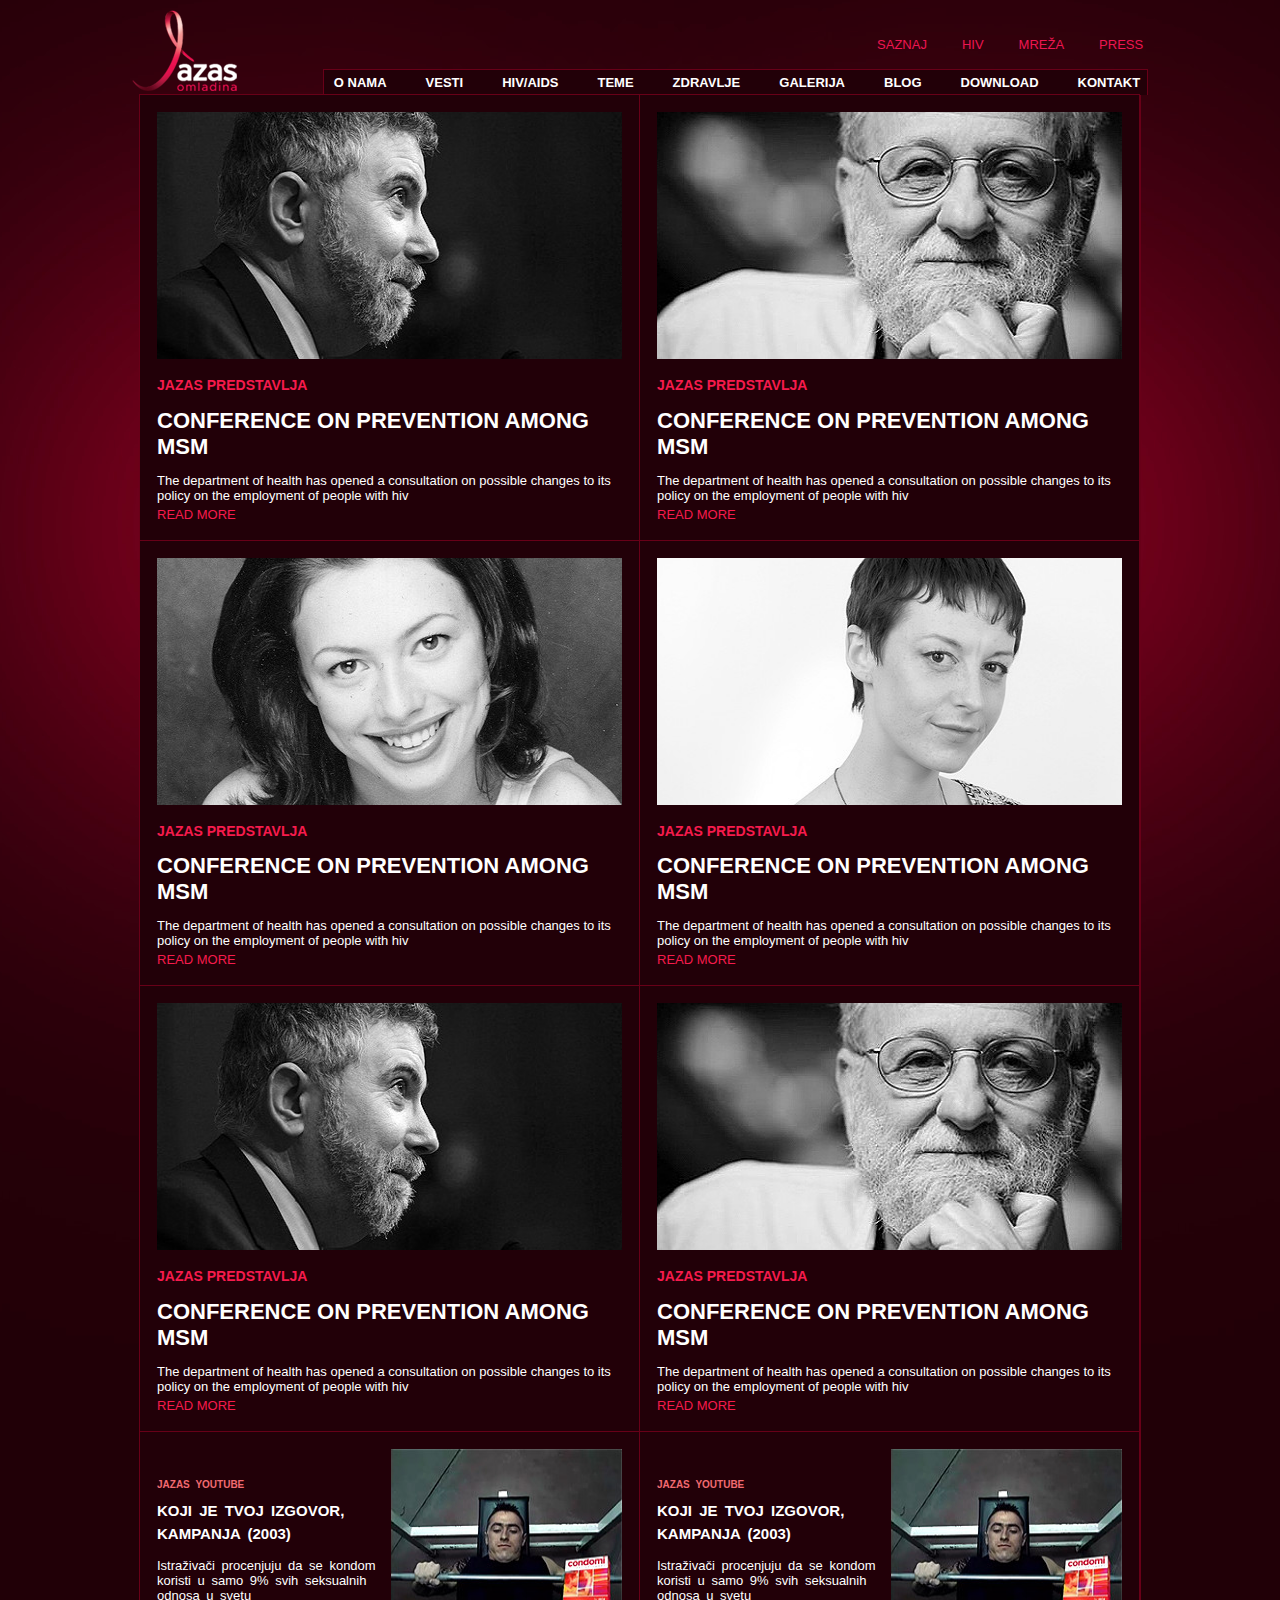
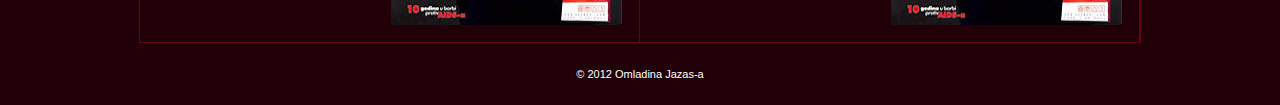
<file: _layouts/default.html>
<!DOCTYPE html>
<html>
    <head>
        <meta charset="utf-8">
        <meta http-equiv="X-UA-Compatible" content="IE=edge,chrome=1">
        <title>{{ page.title }}</title>
        <meta name="viewport" content="width=device-width">
        
<!--
        <link rel="stylesheet" type="text/css" href="../assets/css/fonts.css" />
        <link rel="stylesheet" type="text/css" href="../assets/css/fonts.min.css" />
-->
        <link rel="stylesheet" href="/assets/css/main.css">
        <script  src="../assets/js/jquery-3.1.1.min.js"></script>

    </head>
    <body>

      <div class="home-wrap">
       <!--Mobile navigation markup start-->
        <div class="mobile-nav">
          <ul>
            <li><a href="#saznaj">Saznaj</a></li>
            <li><a href="#hiv">hiv</a></li>
            <li><a href="#mreža">mreža </a></li>
            <li><a href="#press">press</a></li>
          </ul>
          <ul>
            <li><a href="#o nama">o nama</a></li>
            <li><a href="#vesti">vesti</a></li>
            <li><a href="#hiv/aids">hiv/aids </a></li>
            <li><a href="#teme">teme</a></li>
            <li><a href="#zdravlje">zdravlje</a></li>
            <li><a href="#galerija">galerija</a></li>
            <li><a href="#blog">blog </a></li>
            <li><a href="#download">download</a></li>
            <li><a href="#kontakt">kontakt</a></li>
          </ul>
          <div class="follow-us">
            <p>Pratite nas</p>
            <div class="social"><a href="#" target="_blank" class="icon-twitter"></a><a href="#" target="_blank" class="icon-facebook"></a></div>
          </div>
        </div>
        <!--Mobile navigation markup end-->
        <!--Header markup start-->
        <header id="header">
          <div class="header-wrapper">
            <div class="logo"></div>
            <div class="navigations">
              <nav class="nav-small"><a href="#saznaj">Saznaj</a><a href="#hiv">hiv</a><a href="#mreža">mreža </a><a href="#press">press</a></nav>
              <nav class="nav-big"><a href="#o nama">o nama</a><a href="#vesti">vesti</a><a href="#hiv/aids">hiv/aids </a><a href="#teme">teme</a><a href="#zdravlje">zdravlje</a><a href="#galerija">galerija</a><a href="#blog">blog</a><a href="#download">download</a><a href="#kontakt">kontakt</a></nav>
            </div>
            <div class="mobile-nav-toggle"><span></span></div>
          </div>
        </header> 
        <!--Header markup end-->
        <!--Columnist markup start-->
        <section id="columnist-section">
          <div class="columnist-wrapper">
            <div class="columnist-container">
              <div class="columnist">
                <img src="/assets/img/columnists/columnist5.jpg"/>
                <h3>Jazas Predstavlja</h3>
                <h1>conference on prevention among msm</h1>
                <p>The department of health has opened a consultation on possible changes to its policy on the employment of people with hiv</p><a href="#">read more</a>
              </div>
            </div>
            <div class="columnist-container">
              <div class="columnist">
                <img src="/assets/img/columnists/columnist6.jpg" class="dif-size"/>
                <h3>Jazas Predstavlja</h3>
                <h1>conference on prevention among msm</h1>
                <p>The department of health has opened a consultation on possible changes to its policy on the employment of people with hiv</p><a href="#">read more</a>
              </div>
            </div>
            <div class="columnist-container">
              <div class="columnist"><img src="/assets/img/columnists/columnist3.jpg"/>
                <h3>Jazas Predstavlja</h3>
                <h1>conference on prevention among msm</h1>
                <p>The department of health has opened a consultation on possible changes to its policy on the employment of people with hiv</p><a href="#">read more</a>
              </div>
            </div>
            <div class="columnist-container">
              <div class="columnist">
                <img src="/assets/img/columnists/columnist4.jpg"/>
                <h3>Jazas Predstavlja</h3>
                <h1>conference on prevention among msm</h1>
                <p>The department of health has opened a consultation on possible changes to its policy on the employment of people with hiv</p><a href="#">read more</a>
              </div>
            </div>
            <div class="columnist-container">
              <div class="columnist">
                <img src="/assets/img/columnists/columnist5.jpg"/>
                <h3>Jazas Predstavlja</h3>
                <h1>conference on prevention among msm</h1>
                <p>The department of health has opened a consultation on possible changes to its policy on the employment of people with hiv</p><a href="#">read more</a>
              </div>
            </div>
            <div class="columnist-container">
              <div class="columnist">
                <img src="/assets/img/columnists/columnist6.jpg" class="dif-size"/>
                <h3>Jazas Predstavlja</h3>
                <h1>conference on prevention among msm</h1>
                <p>The department of health has opened a consultation on possible changes to its policy on the employment of people with hiv</p><a href="#">read more</a>
              </div>
            </div>
            <div class="smaller-container">
              <div class="container">
                <h3>Jazas youtube</h3>
                <h1>koji je tvoj izgovor, kampanja (2003)</h1>
                <p>Istraživači procenjuju da se kondom koristi u samo 9% svih seksualnih odnosa u svetu</p>
              </div>
              <img src="/assets/img/yt-screenshot.jpg"/>
            </div>
            <div class="smaller-container">
              <div class="container">
                <h3>Jazas youtube</h3>
                <h1>koji je tvoj izgovor, kampanja (2003)</h1>
                <p>Istraživači procenjuju da se kondom koristi u samo 9% svih seksualnih odnosa u svetu</p>
              </div>
              <img src="/assets/img/yt-screenshot.jpg"/>
            </div>
          </div>
        </section>
        <!--Columnist markup end-->
        <!--Footer markup start-->
        <section id="footer">
          <p>© 2012 Omladina Jazas-a</p>
        </section>
        <!--Footer markup end-->
    
        
    </div>  
      
        <script src="../assets/js/functions.js"></script>
          
      
    </body>
</html>
</file>
<file: assets/css/fonts.css>
/** Proxima Nova **/



@font-face {
    font-family: 'proxima_nova_altblack';
    src: url('Mark Simonson - Proxima Nova Alt Black-webfont.eot');
    src: url('Mark Simonson - Proxima Nova Alt Black-webfont.eot?#iefix') format('embedded-opentype'),
         url('Mark Simonson - Proxima Nova Alt Black-webfont.woff2') format('woff2'),
         url('Mark Simonson - Proxima Nova Alt Black-webfont.woff') format('woff'),
         url('Mark Simonson - Proxima Nova Alt Black-webfont.ttf') format('truetype'),
         url('Mark Simonson - Proxima Nova Alt Black-webfont.svg#proxima_nova_altblack') format('svg');
    font-weight: normal;
    font-style: normal;

}

@font-face {
    font-family: 'proxima_nova_altbold';
    src: url('Mark Simonson - Proxima Nova Alt Bold-webfont.eot');
    src: url('Mark Simonson - Proxima Nova Alt Bold-webfont.eot?#iefix') format('embedded-opentype'),
         url('Mark Simonson - Proxima Nova Alt Bold-webfont.woff2') format('woff2'),
         url('Mark Simonson - Proxima Nova Alt Bold-webfont.woff') format('woff'),
         url('Mark Simonson - Proxima Nova Alt Bold-webfont.ttf') format('truetype'),
         url('Mark Simonson - Proxima Nova Alt Bold-webfont.svg#proxima_nova_altbold') format('svg');
    font-weight: normal;
    font-style: normal;

}

@font-face {
    font-family: 'Proxima Nova';
    src: url('Mark Simonson - Proxima Nova Alt Regular-webfont.eot');
    src: url('Mark Simonson - Proxima Nova Alt Regular-webfont.eot?#iefix') format('embedded-opentype'),
         url('Mark Simonson - Proxima Nova Alt Regular-webfont.woff2') format('woff2'),
         url('Mark Simonson - Proxima Nova Alt Regular-webfont.woff') format('woff'),
         url('Mark Simonson - Proxima Nova Alt Regular-webfont.ttf') format('truetype'),
         url('Mark Simonson - Proxima Nova Alt Regular-webfont.svg#proxima_nova_altregular') format('svg');
    font-weight: normal;
    font-style: normal;

}

/* Generated by Font Squirrel (http://www.fontsquirrel.com) on April 4, 2015 */



@font-face {
    font-family: 'proxima_nova_scosfthin';
    src: url('Mark Simonson - Proxima Nova ScOsf Thin-webfont.eot');
    src: url('Mark Simonson - Proxima Nova ScOsf Thin-webfont.eot?#iefix') format('embedded-opentype'),
         url('Mark Simonson - Proxima Nova ScOsf Thin-webfont.woff2') format('woff2'),
         url('Mark Simonson - Proxima Nova ScOsf Thin-webfont.woff') format('woff'),
         url('Mark Simonson - Proxima Nova ScOsf Thin-webfont.ttf') format('truetype'),
         url('Mark Simonson - Proxima Nova ScOsf Thin-webfont.svg#proxima_nova_scosfthin') format('svg');
    font-weight: normal;
    font-style: normal;

}




@font-face {
    font-family: 'proxima_nova_ltsemibold';
    src: url('Mark Simonson - Proxima Nova Semibold-webfont.eot');
    src: url('Mark Simonson - Proxima Nova Semibold-webfont.eot?#iefix') format('embedded-opentype'),
         url('Mark Simonson - Proxima Nova Semibold-webfont.woff2') format('woff2'),
         url('Mark Simonson - Proxima Nova Semibold-webfont.woff') format('woff'),
         url('Mark Simonson - Proxima Nova Semibold-webfont.ttf') format('truetype'),
         url('Mark Simonson - Proxima Nova Semibold-webfont.svg#proxima_nova_ltsemibold') format('svg');
    font-weight: normal;
    font-style: normal;

}

@font-face {
    font-family: 'proxima_nova_ltthin';
    src: url('Mark Simonson - Proxima Nova Thin-webfont.eot');
    src: url('Mark Simonson - Proxima Nova Thin-webfont.eot?#iefix') format('embedded-opentype'),
         url('Mark Simonson - Proxima Nova Thin-webfont.woff2') format('woff2'),
         url('Mark Simonson - Proxima Nova Thin-webfont.woff') format('woff'),
         url('Mark Simonson - Proxima Nova Thin-webfont.ttf') format('truetype'),
         url('Mark Simonson - Proxima Nova Thin-webfont.svg#proxima_nova_ltthin') format('svg');
    font-weight: normal;
    font-style: normal;

}
</file>
<file: assets/css/main.css>
@font-face {
  font-family: "icomoon";
  src: url([data-uri]) format("truetype"), url([data-uri]) format("woff");
  font-weight: normal;
  font-style: normal; }

[class^="icon-"], [class*=" icon-"] {
  font-family: "icomoon";
  line-height: 1;
  /* Add 1px margin-top to center the icon */
  display: block;
  margin-top: 1px;
  -webkit-font-smoothing: antialiased;
  -moz-osx-font-smoothing: grayscale; }

.icon-twitter:before {
  content: "\e602"; }

.icon-facebook:before {
  content: "\e603"; }

.icon-github:before {
  content: "\e600"; }

.icon-pinterest:before {
  content: "\e608"; }

.icon-google-plus:before {
  content: "\e604"; }

.icon-linkedin:before {
  content: "\e601"; }

.icon-youtube:before {
  content: "\e60b"; }

.icon-instagram:before {
  content: "\e609"; }

.icon-dribbble:before {
  content: "\e605"; }

.icon-behance:before {
  content: "\e607"; }

.icon-soundcloud:before {
  content: "\e606"; }

.icon-vine:before {
  content: "\e60a"; }

.icon-map-marker:before {
  content: "\f041"; }

#columnist-section .columnist-wrapper .columnist-container, #columnist-section .columnist-wrapper .smaller-container {
  position: relative;
  max-width: 46.501%;
  margin: -1px 0 0 -1px;
  top: 0;
  left: 0;
  background: #220008;
  padding: 17px;
  transition: all .4s ease-in-out; }

#columnist-section .columnist-wrapper .columnist-container:nth-child(odd), #columnist-section .columnist-wrapper .smaller-container:nth-child(odd) {
  border-width: 1px 1px 1px 1px;
  border-style: solid;
  border-color: #680018; }
  #columnist-section .columnist-wrapper .columnist-container:nth-child(odd):hover, #columnist-section .columnist-wrapper .smaller-container:nth-child(odd):hover {
    box-shadow: 5px 5px 0px #ed1651;
    border-width: 1px 0 0 1px;
    border-style: solid;
    border-color: #680018;
    z-index: 1;
    -webkit-transform: translate(-4px, -4px);
            transform: translate(-4px, -4px); }

#columnist-section .columnist-wrapper .columnist-container:nth-child(even), #columnist-section .columnist-wrapper .smaller-container:nth-child(even) {
  z-index: 1;
  border-width: 1px 1px 1px 1px;
  border-style: solid;
  border-color: #680018; }
  #columnist-section .columnist-wrapper .columnist-container:nth-child(even):hover, #columnist-section .columnist-wrapper .smaller-container:nth-child(even):hover {
    box-shadow: 5px 5px 0px #ed1651;
    border-width: 1px 0 0 1px;
    border-style: solid;
    border-color: #680018;
    z-index: 2;
    -webkit-transform: translate(-4px, -3px);
            transform: translate(-4px, -3px); }

html, body {
  font-family: 'Proxima Nova', Georgia, sans-serif;
  overflow-x: hidden;
  margin: 0;
  background-color: #230008;
  background-image: url(/assets/img/bg.jpg);
  background-position: center 0px;
  background-repeat: no-repeat; }

img {
  max-width: 100%; }

.home-wrap {
  /*mobile navigation*/
  /*small navigation start showing at this point*/ }
  .home-wrap header#header {
    /*container that define logo and navigation */ }
    .home-wrap header#header .header-wrapper {
      padding: 10px 20px 0 20px;
      display: -ms-flexbox;
      display: flex;
      -ms-flex-align: center;
          align-items: center;
      -ms-flex-pack: center;
          justify-content: center;
      /*navigation design */
      /*animation for parallax technology*/
      /*burger for navigation that contains litle animation when user click on it*/ }
      .home-wrap header#header .header-wrapper .logo {
        margin-top: -5px;
        width: 105px;
        height: 81px;
        cursor: pointer;
        z-index: 5;
        background-image: url("/assets/img/logo.png");
        background-size: contain;
        background-repeat: no-repeat; }
        @media screen and (max-width: 1024px) {
          .home-wrap header#header .header-wrapper .logo {
            margin-top: -10px; } }
      .home-wrap header#header .header-wrapper .navigations {
        display: -ms-flexbox;
        display: flex;
        -ms-flex-direction: column;
            flex-direction: column;
        margin-top: 25px;
        /*smaller navigation css*/
        /*bigger navigation css*/ }
        .home-wrap header#header .header-wrapper .navigations .nav-small, .home-wrap header#header .header-wrapper .navigations .nav-big {
          display: -ms-flexbox;
          display: flex; }
        .home-wrap header#header .header-wrapper .navigations .nav-small {
          -ms-flex-pack: end;
              justify-content: flex-end; }
          .home-wrap header#header .header-wrapper .navigations .nav-small a {
            text-decoration: none;
            display: inline-block;
            margin-left: 25px;
            padding: 2px 5px;
            font-size: 13px;
            font-weight: 300;
            font-family: 'Proxima Nova', Georgia, sans-serif;
            text-transform: uppercase;
            color: #ed1651;
            transition: all .3s ease-in-out; }
            .home-wrap header#header .header-wrapper .navigations .nav-small a:hover {
              background-color: #7a001c;
              color: white; }
        .home-wrap header#header .header-wrapper .navigations .nav-big {
          margin: 15px 0 0 86px;
          background-color: #220008;
          border-width: 1px 1px 0 1px;
          border-style: solid;
          border-color: #680018; }
          .home-wrap header#header .header-wrapper .navigations .nav-big a {
            text-decoration: none;
            display: inline-block;
            margin-left: 25px;
            padding: 5px 7px;
            font-size: 13px;
            font-family: 'Lato', sans-serif;
            font-weight: 700;
            text-transform: uppercase;
            color: white;
            transition: all .3s ease-in-out; }
            .home-wrap header#header .header-wrapper .navigations .nav-big a:first-of-type {
              margin-left: 0;
              padding-left: 10px; }
            .home-wrap header#header .header-wrapper .navigations .nav-big a:hover {
              background-color: #680018; }
      .home-wrap header#header .header-wrapper .logo, .home-wrap header#header .header-wrapper .navigations {
        opacity: 0;
        transition: all 0.3s ease-in-out;
        -webkit-transform: translateY(-100px);
                transform: translateY(-100px); }
        .home-wrap header#header .header-wrapper .logo.is-showing, .home-wrap header#header .header-wrapper .navigations.is-showing {
          opacity: 1;
          -webkit-transform: translateY(0px);
                  transform: translateY(0px); }
      .home-wrap header#header .header-wrapper .mobile-nav-toggle {
        width: 50px;
        height: 50px;
        display: none;
        -ms-flex-align: center;
            align-items: center;
        margin: 20px 20px 0 0;
        /* burger design */ }
        .home-wrap header#header .header-wrapper .mobile-nav-toggle span,
        .home-wrap header#header .header-wrapper .mobile-nav-toggle span:before,
        .home-wrap header#header .header-wrapper .mobile-nav-toggle span:after {
          content: '';
          display: block;
          height: 2px;
          background: white;
          position: relative;
          width: 100%;
          transition: all .3s ease-in-out; }
        .home-wrap header#header .header-wrapper .mobile-nav-toggle span:before {
          top: 15px; }
        .home-wrap header#header .header-wrapper .mobile-nav-toggle span:after {
          top: -17px; }
        .home-wrap header#header .header-wrapper .mobile-nav-toggle.is-open span {
          background: transparent;
          z-index: 3; }
        .home-wrap header#header .header-wrapper .mobile-nav-toggle.is-open span:before,
        .home-wrap header#header .header-wrapper .mobile-nav-toggle.is-open span:after {
          -webkit-transform-origin: center;
                  transform-origin: center;
          -webkit-transform: rotate(45deg);
                  transform: rotate(45deg);
          background: #220008;
          top: 0; }
        .home-wrap header#header .header-wrapper .mobile-nav-toggle.is-open span:after {
          -webkit-transform: rotate(-45deg);
                  transform: rotate(-45deg); }
      @media screen and (max-width: 1025px) {
        .home-wrap header#header .header-wrapper {
          padding: 5px 10px 0 9px; } }
  .home-wrap .mobile-nav {
    display: none;
    position: absolute;
    z-index: 3;
    width: 100%;
    background: rgba(255, 255, 255, 0.8);
    margin: 0 0 0 0;
    padding-top: 110px;
    transition: all 0.3s ease-in-out;
    -webkit-transform: translateY(-120%);
            transform: translateY(-120%);
    /*unordered list that contains nav links*/
    /*container that contains social icons in navigation*/ }
    .home-wrap .mobile-nav ul:first-child, .home-wrap .mobile-nav ul {
      list-style: none;
      margin: 0;
      padding: 0;
      background: rgba(95, 0, 22, 0.8); }
      .home-wrap .mobile-nav ul:first-child li, .home-wrap .mobile-nav ul li {
        text-align: center; }
        .home-wrap .mobile-nav ul:first-child li a, .home-wrap .mobile-nav ul li a {
          text-decoration: none;
          color: white;
          text-transform: uppercase;
          font-size: 30px;
          font-weight: 300;
          font-family: 'Proxima Nova', Georgia, sans-serif; }
    .home-wrap .mobile-nav ul:nth-child(2) {
      background: rgba(255, 255, 255, 0.8); }
      .home-wrap .mobile-nav ul:nth-child(2) li a {
        color: #5f0016; }
    .home-wrap .mobile-nav .follow-us {
      padding: 20px;
      display: -ms-flexbox;
      display: flex;
      -ms-flex-pack: distribute;
          justify-content: space-around;
      -ms-flex-align: center;
          align-items: center;
      background: rgba(95, 0, 22, 0.8); }
      .home-wrap .mobile-nav .follow-us p {
        font-size: 30px;
        font-weight: 300;
        font-family: 'Proxima Nova', Georgia, sans-serif;
        color: white;
        text-transform: uppercase; }
      .home-wrap .mobile-nav .follow-us .social a {
        display: inline-block;
        margin-left: 30px;
        font-size: 40px;
        color: white; }
  @media screen and (max-width: 768px) {
    .home-wrap {
      /* .is-open is class that triggers mobile navigation from jQuery*/ }
      .home-wrap header#header .header-wrapper {
        -ms-flex-pack: justify;
            justify-content: space-between;
        padding: 0 40px 20px 40px; }
        .home-wrap header#header .header-wrapper .logo {
          margin-top: 10px; }
        .home-wrap header#header .header-wrapper .mobile-nav-toggle {
          display: -ms-flexbox;
          display: flex; }
        .home-wrap header#header .header-wrapper .navigations {
          display: none; }
      .home-wrap .mobile-nav ul li {
        padding: 23px 0; }
        .home-wrap .mobile-nav ul li a {
          font-size: 30px;
          font-weight: 300;
          font-family: 'Proxima Nova', Georgia, sans-serif; }
      .home-wrap .mobile-nav.is-open {
        display: block;
        -webkit-transform: translateY(0%);
                transform: translateY(0%); } }

#columnist-section .columnist-wrapper {
  max-width: 1000px;
  margin: 0 auto;
  display: -ms-flexbox;
  display: flex;
  -ms-flex-align: center;
      align-items: center;
  -ms-flex-pack: start;
      justify-content: flex-start;
  background: #220008;
  border-style: solid;
  border-color: #680018;
  border-width: 0 1px;
  -ms-flex-wrap: wrap;
      flex-wrap: wrap; }
  @media screen and (max-width: 768px) {
    #columnist-section .columnist-wrapper {
      max-width: 90%;
      -ms-flex-pack: center;
          justify-content: center; } }
  @media screen and (max-width: 768px) {
    #columnist-section .columnist-wrapper .columnist-container {
      max-width: 100%; } }
  #columnist-section .columnist-wrapper .columnist-container img {
    height: 247px;
    width: 483px; }
    @media screen and (max-width: 768px) {
      #columnist-section .columnist-wrapper .columnist-container img {
        width: 100%;
        height: 100%; } }
  #columnist-section .columnist-wrapper .columnist-container h3 {
    font-size: 14px;
    color: #f61b4c;
    text-transform: uppercase;
    margin-bottom: 2px; }
  #columnist-section .columnist-wrapper .columnist-container h1 {
    font-size: 22px;
    color: white;
    text-transform: uppercase;
    margin-bottom: 5px; }
  #columnist-section .columnist-wrapper .columnist-container p {
    color: white;
    font-size: 13px;
    margin-bottom: 2px; }
  #columnist-section .columnist-wrapper .columnist-container a {
    font-size: 13px;
    color: #f61b4c;
    text-transform: uppercase;
    margin: 10px 0 5px 0;
    text-decoration: none; }
  #columnist-section .columnist-wrapper .smaller-container {
    display: -ms-flexbox;
    display: flex; }
    @media screen and (max-width: 768px) {
      #columnist-section .columnist-wrapper .smaller-container {
        max-width: 100%; } }
    @media screen and (max-width: 500px) {
      #columnist-section .columnist-wrapper .smaller-container {
        -ms-flex-direction: column;
            flex-direction: column;
        -ms-flex-align: center;
            align-items: center; }
        #columnist-section .columnist-wrapper .smaller-container .container {
          text-align: cenetr; }
        #columnist-section .columnist-wrapper .smaller-container img {
          max-width: 90%; } }
    #columnist-section .columnist-wrapper .smaller-container .container {
      padding: 20px 10px 20px 0; }
      @media screen and (max-width: 500px) {
        #columnist-section .columnist-wrapper .smaller-container .container {
          padding-top: 5px; } }
      #columnist-section .columnist-wrapper .smaller-container .container h3, #columnist-section .columnist-wrapper .smaller-container .container h1 {
        word-spacing: 3px;
        text-transform: uppercase;
        margin-bottom: 5px; }
      #columnist-section .columnist-wrapper .smaller-container .container h3 {
        font-size: 10px;
        color: #f16a71; }
      #columnist-section .columnist-wrapper .smaller-container .container h1 {
        font-size: 15px;
        color: white;
        line-height: 1.5; }
      #columnist-section .columnist-wrapper .smaller-container .container p {
        color: white;
        font-size: 13px;
        word-spacing: 3px;
        margin-bottom: 2px; }

section#footer p {
  color: white;
  font-size: 11px;
  font-weight: 300;
  font-family: 'Proxima Nova', Georgia, sans-serif;
  text-align: center;
  margin: 25px 0; }
</file>
<file: assets/css/fonts.min.css>
@font-face{font-family:proxima_nova_altblack;src:url('Mark Simonson - Proxima Nova Alt Black-webfont.eot');src:url('Mark Simonson - Proxima Nova Alt Black-webfont.eot?#iefix') format('embedded-opentype'),url('Mark Simonson - Proxima Nova Alt Black-webfont.woff2') format('woff2'),url('Mark Simonson - Proxima Nova Alt Black-webfont.woff') format('woff'),url('Mark Simonson - Proxima Nova Alt Black-webfont.ttf') format('truetype'),url('Mark Simonson - Proxima Nova Alt Black-webfont.svg#proxima_nova_altblack') format('svg');font-weight:400;font-style:normal}@font-face{font-family:proxima_nova_altbold;src:url('Mark Simonson - Proxima Nova Alt Bold-webfont.eot');src:url('Mark Simonson - Proxima Nova Alt Bold-webfont.eot?#iefix') format('embedded-opentype'),url('Mark Simonson - Proxima Nova Alt Bold-webfont.woff2') format('woff2'),url('Mark Simonson - Proxima Nova Alt Bold-webfont.woff') format('woff'),url('Mark Simonson - Proxima Nova Alt Bold-webfont.ttf') format('truetype'),url('Mark Simonson - Proxima Nova Alt Bold-webfont.svg#proxima_nova_altbold') format('svg');font-weight:400;font-style:normal}@font-face{font-family:'Proxima Nova';src:url('Mark Simonson - Proxima Nova Alt Regular-webfont.eot');src:url('Mark Simonson - Proxima Nova Alt Regular-webfont.eot?#iefix') format('embedded-opentype'),url('Mark Simonson - Proxima Nova Alt Regular-webfont.woff2') format('woff2'),url('Mark Simonson - Proxima Nova Alt Regular-webfont.woff') format('woff'),url('Mark Simonson - Proxima Nova Alt Regular-webfont.ttf') format('truetype'),url('Mark Simonson - Proxima Nova Alt Regular-webfont.svg#proxima_nova_altregular') format('svg');font-weight:400;font-style:normal}@font-face{font-family:proxima_nova_scosfthin;src:url('Mark Simonson - Proxima Nova ScOsf Thin-webfont.eot');src:url('Mark Simonson - Proxima Nova ScOsf Thin-webfont.eot?#iefix') format('embedded-opentype'),url('Mark Simonson - Proxima Nova ScOsf Thin-webfont.woff2') format('woff2'),url('Mark Simonson - Proxima Nova ScOsf Thin-webfont.woff') format('woff'),url('Mark Simonson - Proxima Nova ScOsf Thin-webfont.ttf') format('truetype'),url('Mark Simonson - Proxima Nova ScOsf Thin-webfont.svg#proxima_nova_scosfthin') format('svg');font-weight:400;font-style:normal}@font-face{font-family:proxima_nova_ltsemibold;src:url('Mark Simonson - Proxima Nova Semibold-webfont.eot');src:url('Mark Simonson - Proxima Nova Semibold-webfont.eot?#iefix') format('embedded-opentype'),url('Mark Simonson - Proxima Nova Semibold-webfont.woff2') format('woff2'),url('Mark Simonson - Proxima Nova Semibold-webfont.woff') format('woff'),url('Mark Simonson - Proxima Nova Semibold-webfont.ttf') format('truetype'),url('Mark Simonson - Proxima Nova Semibold-webfont.svg#proxima_nova_ltsemibold') format('svg');font-weight:400;font-style:normal}@font-face{font-family:proxima_nova_ltthin;src:url('Mark Simonson - Proxima Nova Thin-webfont.eot');src:url('Mark Simonson - Proxima Nova Thin-webfont.eot?#iefix') format('embedded-opentype'),url('Mark Simonson - Proxima Nova Thin-webfont.woff2') format('woff2'),url('Mark Simonson - Proxima Nova Thin-webfont.woff') format('woff'),url('Mark Simonson - Proxima Nova Thin-webfont.ttf') format('truetype'),url('Mark Simonson - Proxima Nova Thin-webfont.svg#proxima_nova_ltthin') format('svg');font-weight:400;font-style:normal}
</file>
